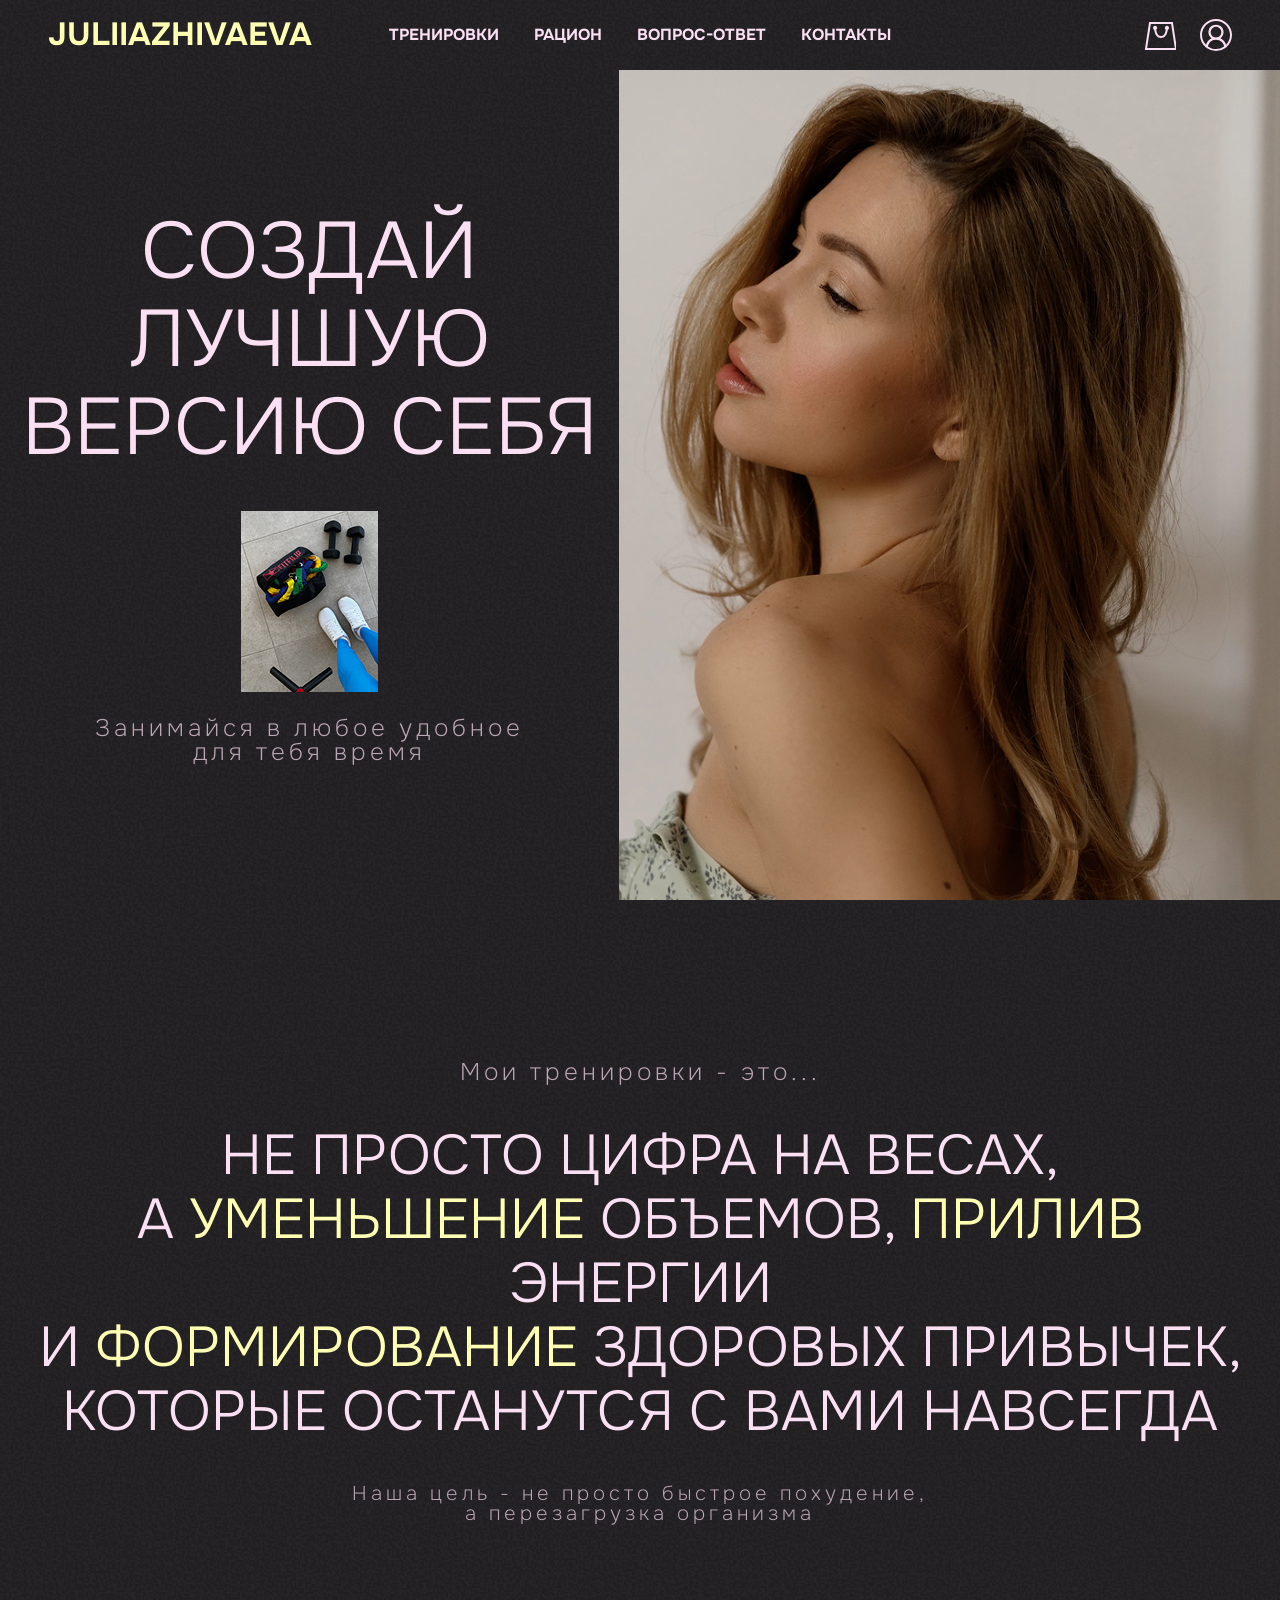
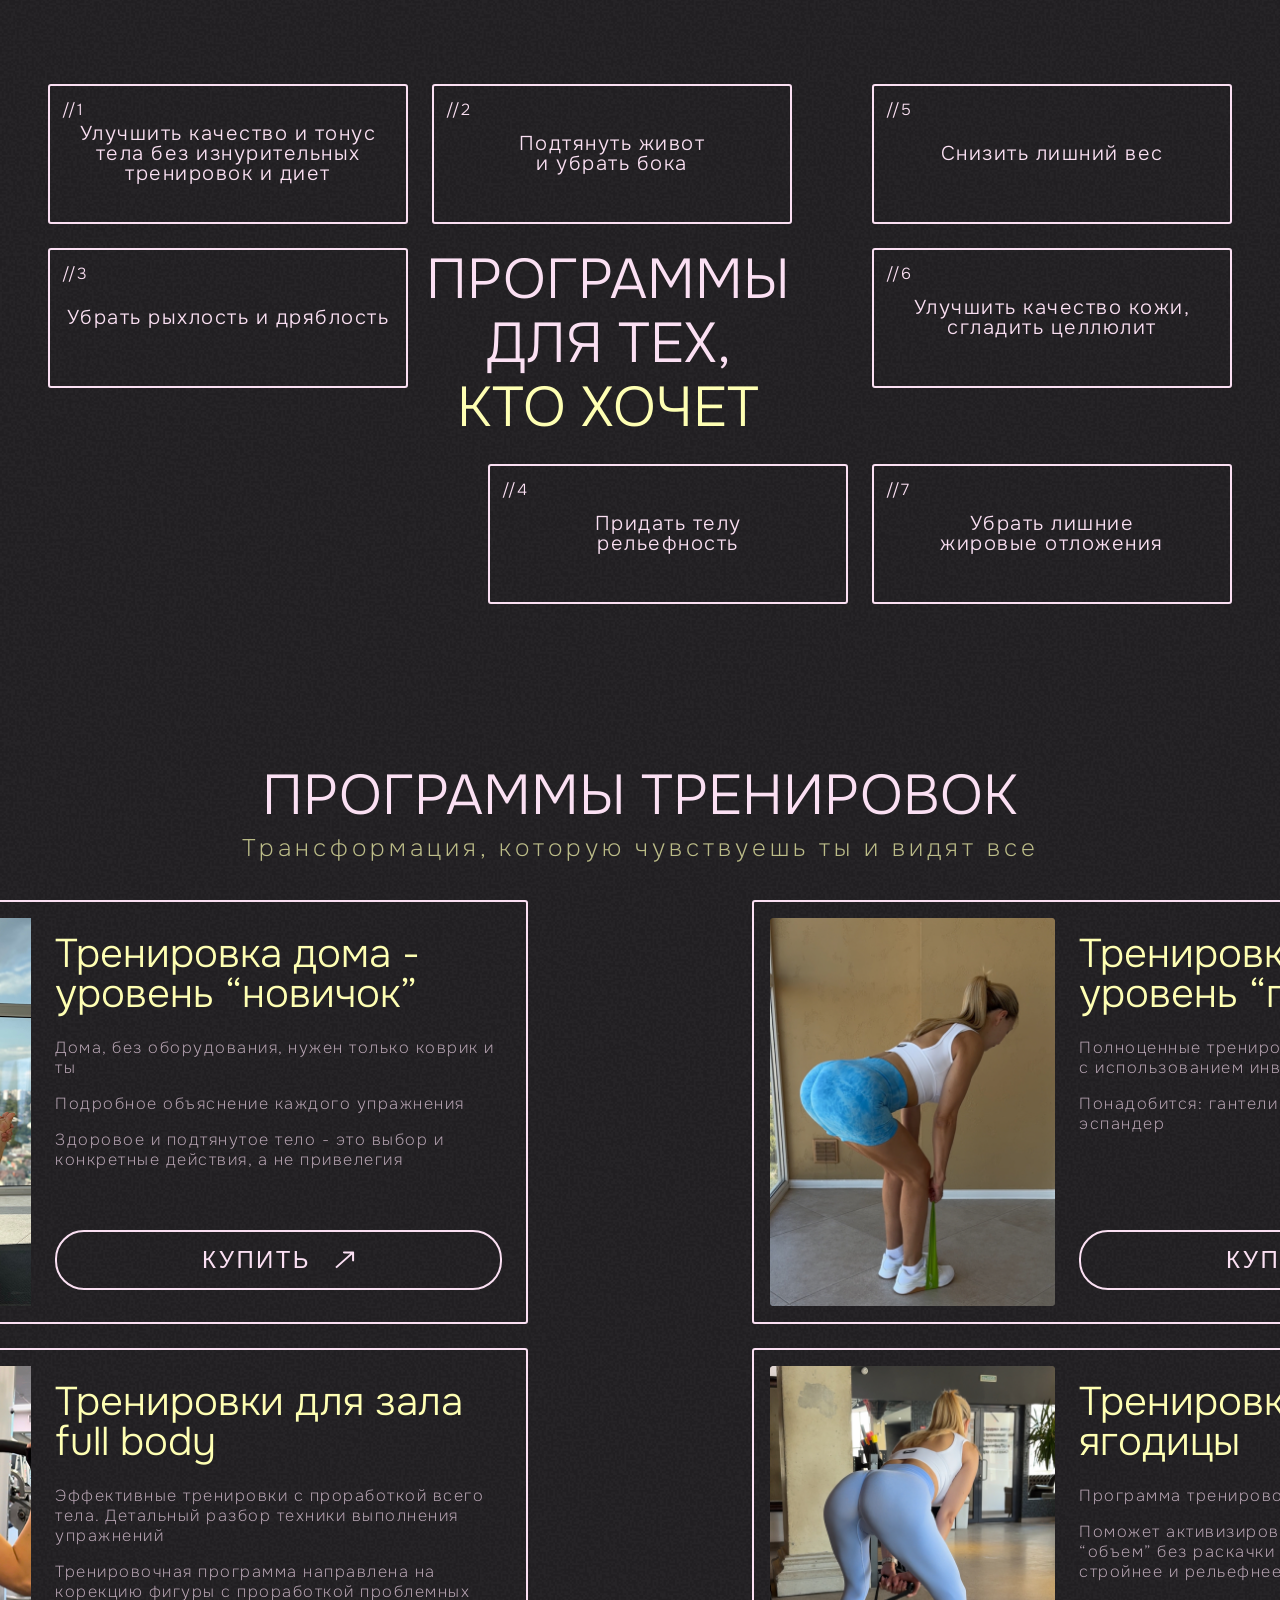
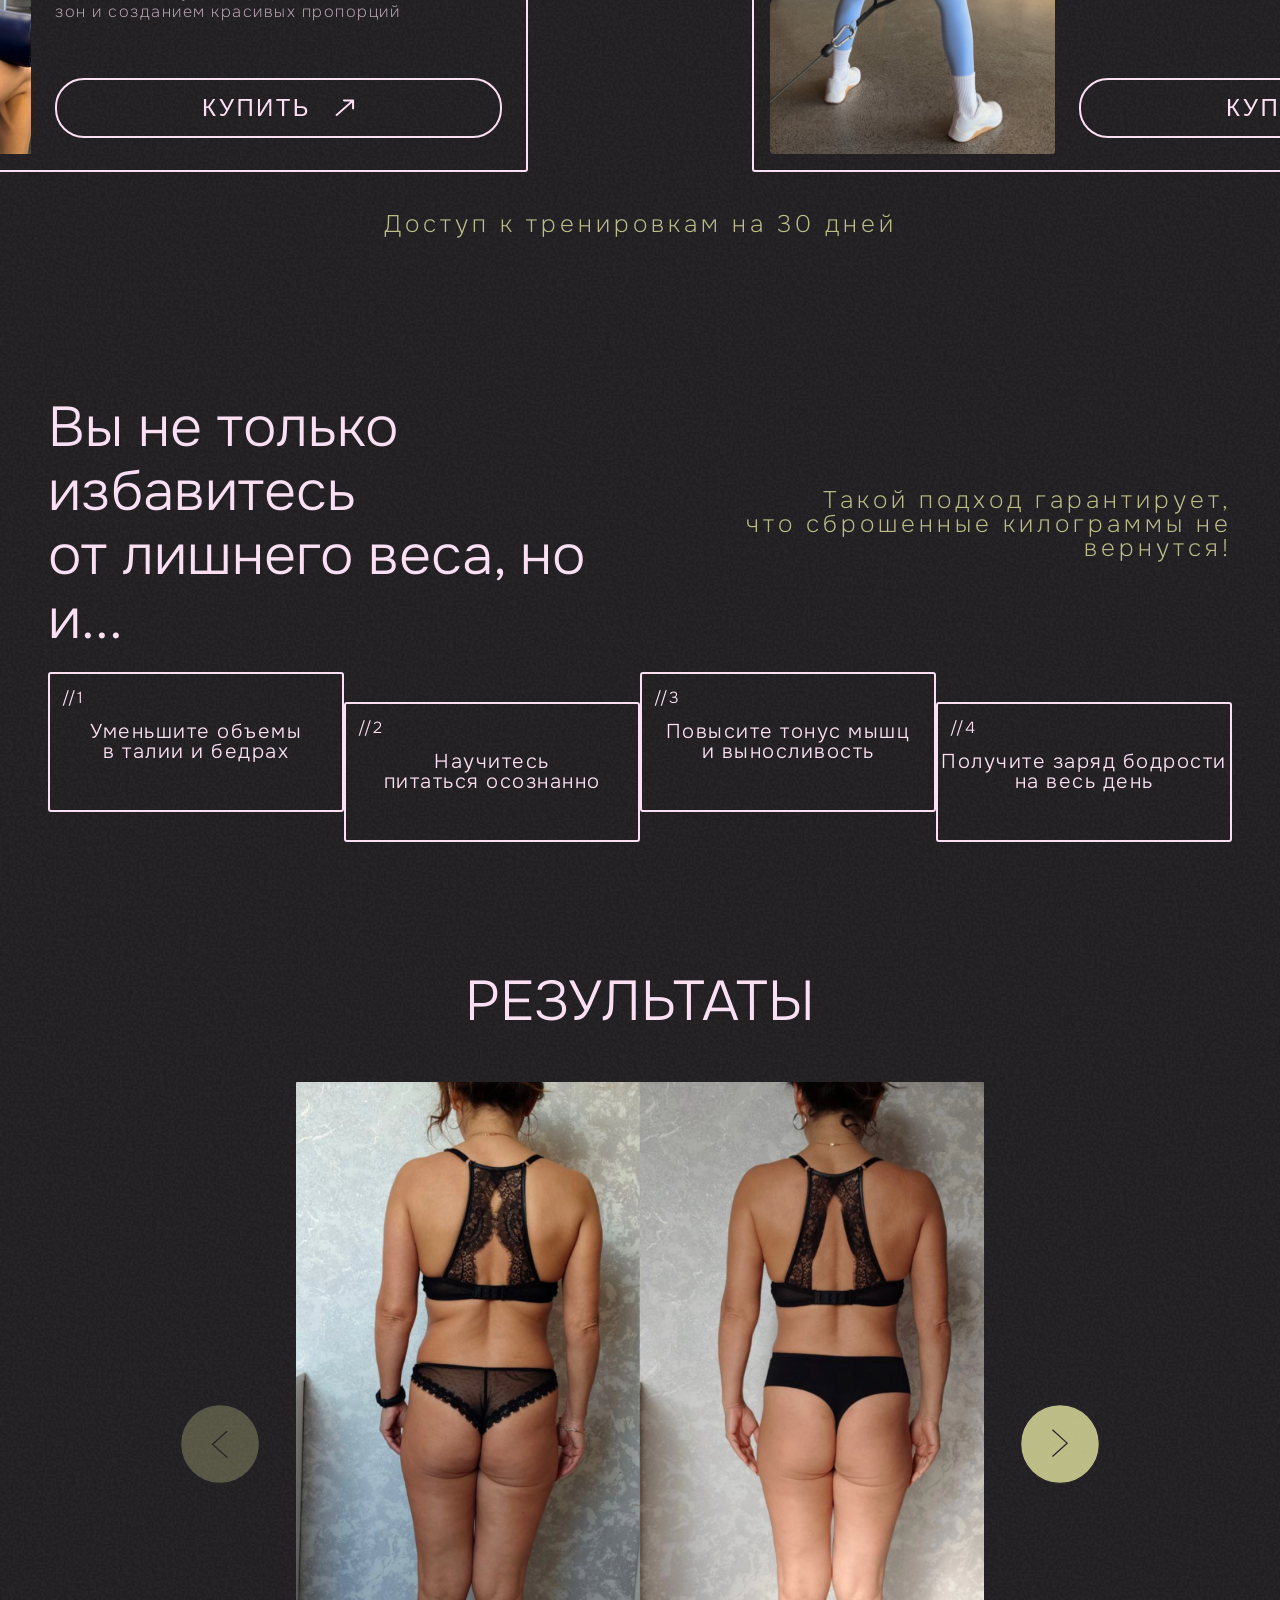
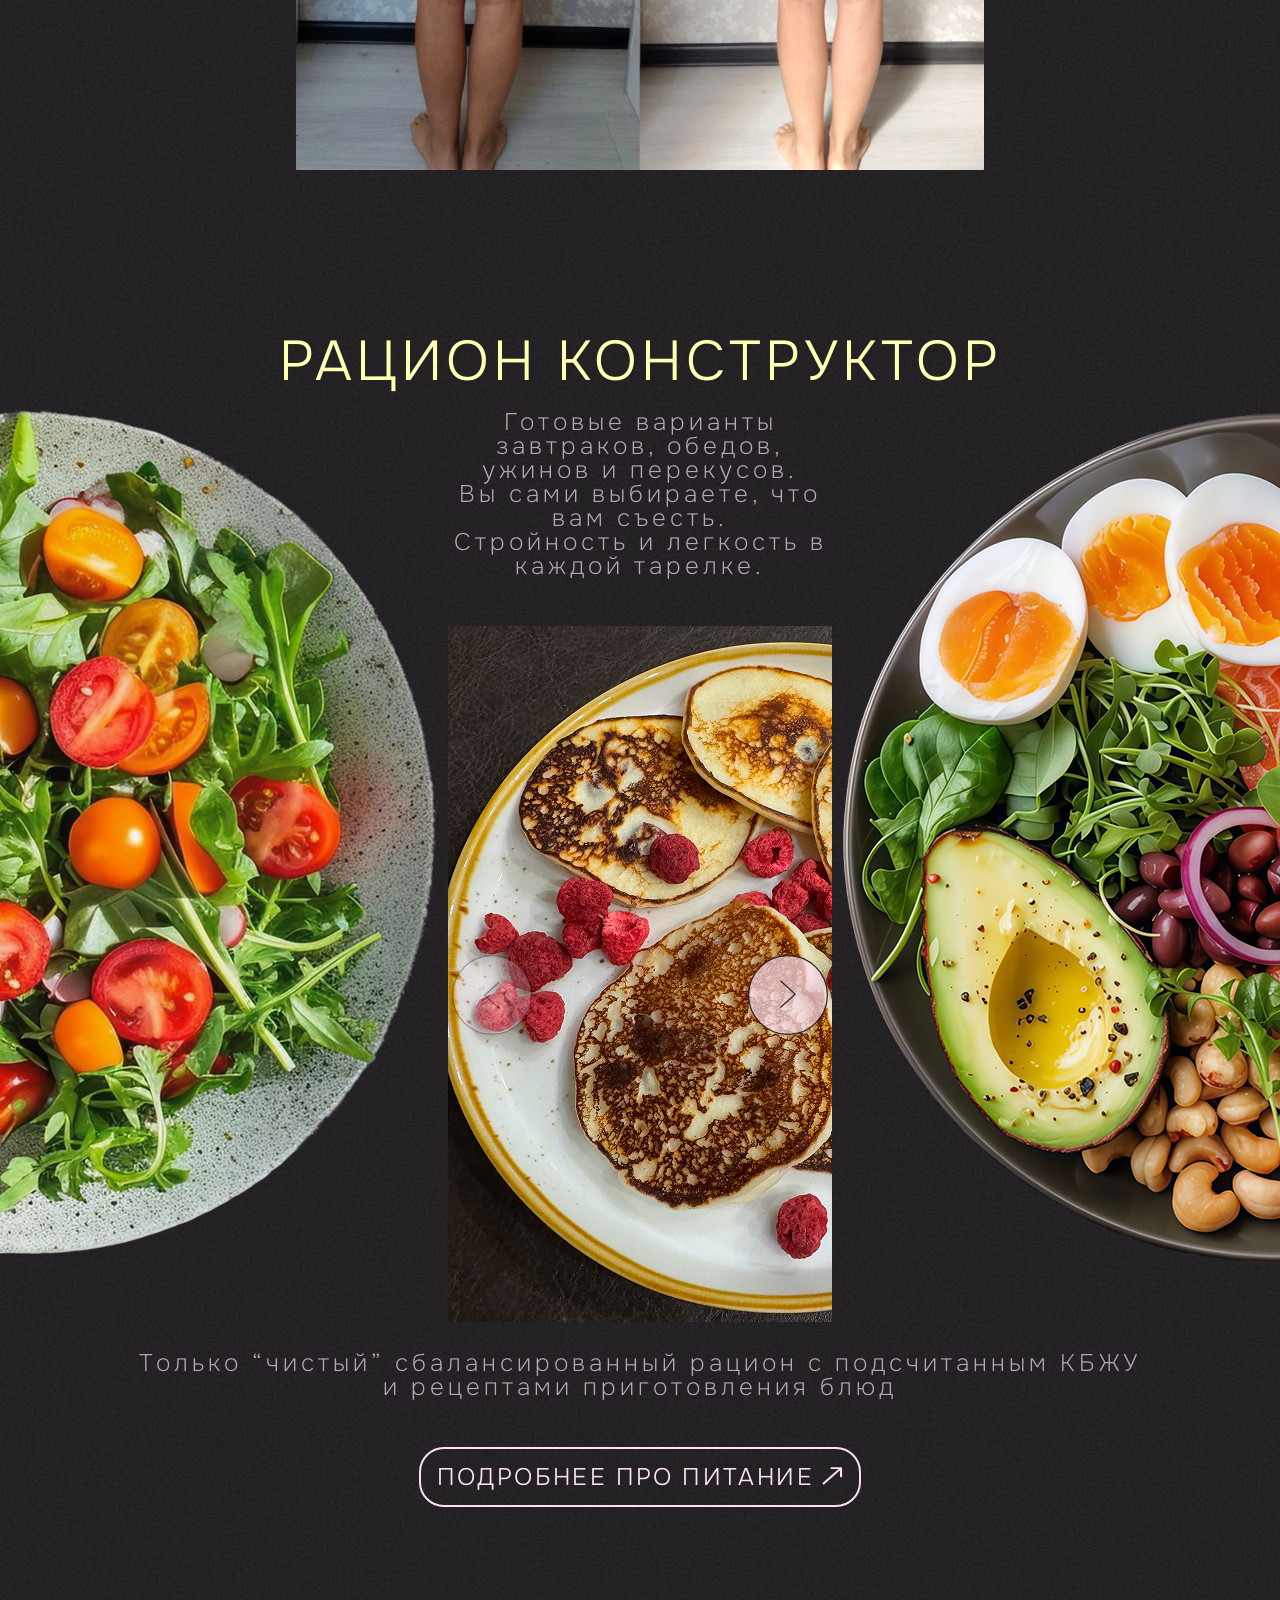
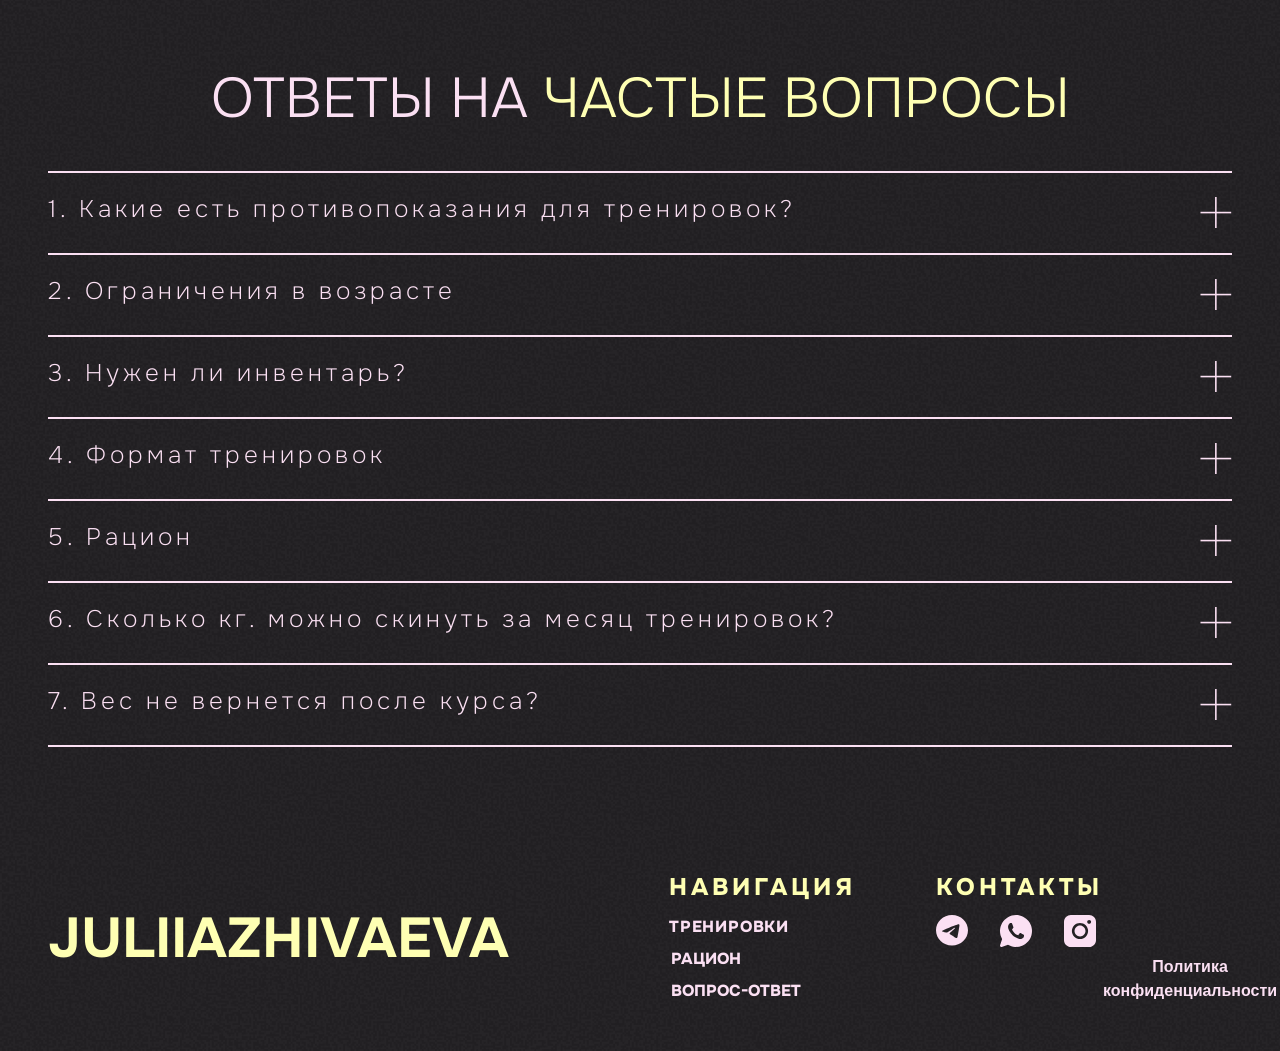
<file: index.html>
<!doctype html><html lang="ru"><head><meta charset="utf-8"/><title>React App</title><script defer="defer" src="/static/js/main.5548b01d.js"></script><link href="/static/css/main.4e81ba3c.css" rel="stylesheet"></head><body><noscript>You need to enable JavaScript to run this app.</noscript><div id="root"></div></body></html>
</file>
<file: static/css/main.4e81ba3c.css>
@font-face{font-display:swap;font-family:Onest;font-style:normal;font-weight:300;src:url(/static/media/Onest-ExtraLight.aaaaf86f37f78fae8928.woff2) format("woff2")}@font-face{font-display:swap;font-family:Onest;font-style:normal;font-weight:400;src:url(/static/media/Onest-Light.2004178ec2a5303acfc1.woff2) format("woff2")}@font-face{font-display:swap;font-family:Onest;font-style:normal;font-weight:500;src:url(/static/media/Onest-Regular.84b3d17ce6d31af2b4ad.woff2) format("woff2")}@font-face{font-display:swap;font-family:Onest;font-style:normal;font-weight:600;src:url(/static/media/Onest-Medium.fb5484a1fba9bc18b5d1.woff2) format("woff2")}@font-face{font-display:swap;font-family:Onest;font-style:normal;font-weight:700;src:url(/static/media/Onest-SemiBold.a2240d0d6f9e0439dd41.woff2) format("woff2")}:root{--main-text-color:#edc9cb;--selected-text-color:#e18186}html{background:url(/static/media/Frame.5e449bd763f567e7a8e3.png),#222023;color:#fbe0f3;font-family:Onest,sans-serif;font-size:16px;font-weight:400;overflow-x:hidden;overflow:hidden;scroll-behavior:smooth}*,:after,:before{box-sizing:border-box;font-size:16px}body,h1,h2,h3,h4,h5,h6,p,ul{box-sizing:border-box;margin:0;padding:0}a{color:inherit;text-decoration:none}li{list-style:none}.container{padding:0 3rem}.Header_header__0NRti{align-items:center;display:flex;justify-content:space-between}.Header_header__title__D3u5q{color:#feffb3;font-size:2rem;font-weight:500;line-height:2.375rem;padding:1rem 0;width:268px}.Header_header__nav-list__Kouqj{display:flex;gap:2.1875rem}.Header_header__nav-link__XjSpG{color:#fbe0f3;font-size:1rem;font-weight:500;line-height:1.5rem;transition:all .25s ease-in-out}.Header_header__nav-link__XjSpG:active,.Header_header__nav-link__XjSpG:hover{color:#e18186}.Header_header__social__DJz31{display:flex}.Header_header__utils__RtXSA{box-sizing:border-box;display:flex;justify-content:end;width:268px}.Header_header__utils-user__o-qcH{cursor:pointer;height:2rem;transition:all .2s ease-in-out;width:2rem}.Header_header__utils-user__o-qcH svg{height:100%;width:100%}.Header_header__utils-user__o-qcH:hover{color:#fbe0f3b3}.Header_header__utils-cart__5ywbr{color:#fbe0f3;cursor:pointer;height:2rem;margin-right:1.5rem;transition:all .2s ease-in-out;width:2rem}.Header_header__utils-cart__5ywbr svg{height:100%;width:100%}.Header_header__utils-cart__5ywbr:hover{color:#fbe0f3b3}.ModalAuth_container__MutoN{background:#222023;flex-direction:column;max-width:31.25rem;z-index:10}.ModalAuth_container__MutoN,.ModalAuth_wrapper__TpjNZ{align-items:center;display:flex;justify-content:center}.ModalAuth_wrapper__TpjNZ{background:#00000080;height:100vh;left:0;position:absolute;top:0;width:100%}.ModalAuth_paragraph__xzJEh{color:#feffb3;font-size:2rem;font-weight:500;line-height:2rem;padding:3rem 0 4rem}.ModalAuth_input__Mu39B{background:#0000;border-bottom:2px solid #e18186;height:100%;min-height:2.25rem}.ModalAuth_input__Mu39B:first-child{margin-bottom:4rem}.ModalAuth_input__Mu39B:active,input:focus{border-bottom:2px solid #e18186;outline:none}.ModalAuth_input__Mu39B::placeholder{color:#fff;font-size:1.75rem;font-weight:600;line-height:1.5rem;padding:.25rem 0;text-align:center}.Body_body__container__vBqrB{display:flex;flex-direction:row}.Body_body_container-img__YPRA5{height:calc(100vh - 70px)}.Body_body__container-content__XxAFQ{align-items:center;background:#0000;display:flex;flex-direction:column;justify-content:center;opacity:0;text-align:center;transform:translateY(2rem);transition:all .5s ease-in-out;width:100%}.Body_body__container-content__XxAFQ h1{font-size:5rem;font-weight:400;line-height:5.5rem;padding-bottom:2.5rem}.Body_body__container-content__XxAFQ img{padding-bottom:1.5rem}.Body_body__container-content__XxAFQ p{color:#fbe0f3b3;font-size:1.5rem;font-weight:300;letter-spacing:4px;line-height:1.5rem}.Body_visible__Ul8Hf{opacity:1;transform:translateY(0)}.Purpose_purpose__container__3lnHq{align-items:center;background:#0000;display:flex;flex-direction:column;justify-content:center;opacity:0;text-align:center;transform:translateY(2rem);transition:all .3s ease-in-out}.Purpose_purpose__container-p1__dk7fW{color:#fbe0f3b3;font-size:1.5rem;font-weight:300;letter-spacing:.25rem;line-height:1.5rem;padding-top:10rem}.Purpose_purpose__container-h__FhKci{font-size:3.5rem;font-weight:400;line-height:4rem;padding:2.5rem 0}.Purpose_purpose__container-p2__rg4Ut{color:#fbe0f3b3;font-size:1.25rem;font-weight:300;letter-spacing:.25rem;line-height:1.25rem}span{font-size:3.5rem;font-weight:400;line-height:4rem}.Purpose_visible__0\+S98{opacity:1;transform:translateY(0)}.WhoWant_container__content__FQoMX{padding:10rem 3rem 5rem}.WhoWant_container__content-item1__UBcPQ,.WhoWant_container__content-item3__PutCO{display:flex;gap:1.5rem}.WhoWant_container__content-item2__tn-lS{display:grid;grid-template-columns:1fr auto 1fr;justify-content:space-between;padding:1.5rem 0}h2{font-size:3.5rem;font-weight:400;line-height:4rem;text-align:center}span{color:#feffb3}.WhoWant_container__content-item1__UBcPQ>:last-child{margin-left:auto}.WhoWant_container__content-item2__tn-lS>:last-child{margin-left:4rem}.WhoWant_container__content-item2__tn-lS>:nth-child(2){align-self:center}.WhoWant_container__content-item3__PutCO>:first-child{margin-left:27.5rem}.WhoWant_container__content-item3__PutCO>:last-child{margin-left:auto}.WhoWantCard_container__DBhYv{align-items:center;border:2px solid #fbe0f3;border-radius:3px;display:flex;font-size:1.25rem;font-weight:400;height:8.75rem;justify-content:center;letter-spacing:2px;line-height:1.5rem;position:relative;text-align:center;white-space:pre-wrap;width:22.5rem}.WhoWantCard_number__9n7bF{color:#fbe0f3;font-size:1rem;font-weight:400;left:0;line-height:1.5rem;padding:.75rem;position:absolute;top:0}.WhoWantCard_container__DBhYv:active,.WhoWantCard_container__DBhYv:hover{background:#e18186;border:2px solid #e18186;color:#222023}.WhoWantCard_container__DBhYv:active p,.WhoWantCard_container__DBhYv:hover p{color:#222023}.WhoWantCard_container__DBhYv,.WhoWantCard_number__9n7bF,.WhoWantCard_text__Yfof0{transition:all .25s ease-in-out}.WhoWantCard_container__DBhYv:active .WhoWantCard_number__9n7bF,.WhoWantCard_container__DBhYv:hover .WhoWantCard_number__9n7bF{color:#222023}.WhoWantCard_text__Yfof0{background:#0000;font-size:1.25rem;letter-spacing:1.5px;line-height:1.25rem}.Training_training__container__2Vpv6{align-items:center;display:flex;flex-direction:column;justify-content:center;padding:5rem 2.5rem 0;text-align:center}.Training_training__container-title__0WCWK{background:#0000;font-size:3.5rem;font-weight:400;line-height:4rem;opacity:0;padding-bottom:.5rem;transform:translateY(2rem);transition:all .3s ease-in-out}.Training_training__container-paragraph__Z96TA{background:#0000;color:#feffb3b3;font-size:1.5rem;font-weight:300;letter-spacing:4px;line-height:1.5rem;opacity:0;padding-bottom:2.5rem;transform:translateY(2rem);transition:all .3s ease-in-out}.Training_training__container-content__W68ND{grid-column-gap:14rem;grid-row-gap:1.5rem;column-gap:14rem;display:grid;grid-template-columns:1fr 1fr;row-gap:1.5rem}.Training_training__container-item__ElDzs{border:2px solid #fbe0f3;border-radius:3px;display:flex;height:26.5rem;width:50rem}.Training_training__container-item__ElDzs img{padding:1rem 1.5rem 1rem 1rem}.Training_training__container-sub-title__p7K\+N{color:#feffb3;font-size:2.5rem;font-weight:400;line-height:2.5rem;margin-right:-1.5rem;padding:2rem 0 1.5rem;text-align:start}.Training_training__container-sub-paragraph__6HAYu{color:#fbe0f3b3;font-size:1rem;font-weight:200;letter-spacing:1.5px;line-height:1.25rem;padding-bottom:1rem;text-align:start}.Training_training__container-buy-btn__-SB2d{align-items:center;background:#0000;border:2px solid #fbe0f3;border-radius:29px;color:#fbe0f3;display:flex;font-size:1.5rem;font-weight:400;justify-content:center;letter-spacing:2.4px;line-height:1.5rem;margin-top:auto;padding:1rem 0;transition:all .25s ease-in-out;width:100%}.Training_training__container-buy-btn__-SB2d:active,.Training_training__container-buy-btn__-SB2d:hover{background:#e18186;border:2px solid #e18186;color:#000}.Training_training__container-buy-btn__-SB2d svg{height:1.25rem;margin-left:1.5rem;padding:0;width:1.25rem}.Training_training__container-subitem__D\+eyh{display:flex;flex-direction:column;flex-grow:1;padding-bottom:2rem;padding-right:1.5rem}.Training_training__container-limited__ISlJz{color:#feffb3b3;font-size:1.5rem;font-weight:300;letter-spacing:4px;line-height:1.5rem;padding:2.5rem 0 5rem}.Training_visible__3iBa-{opacity:1;transform:translateY(0)}.Diet_diet__container__vV2P6{align-items:center;display:flex;flex-direction:column;justify-content:center;padding-top:5rem;text-align:center}.Diet_diet__container-content__zcUuW{display:flex;justify-content:space-between;padding-bottom:1.5rem;width:100%}.Diet_diet__container-title__5L0K6{color:#feffb3;font-size:3.5rem;font-weight:400;letter-spacing:4px;line-height:4rem;padding-bottom:1rem}.Diet_diet__container-paragraph__TH7MY{color:#fbe0f3b3;font-size:1.5rem;font-weight:300;letter-spacing:4px;line-height:1.5rem;padding-bottom:3rem;white-space:pre-wrap}.Diet_swiper-slide__CGdS6 img{display:block;height:100%;object-fit:cover;width:100%}.Diet_diet__container-text__nz8Wh{flex-grow:1;min-width:0}.Diet_diet__container-swiper__AfVCa{width:100%}.Diet_diet__container-swiper__AfVCa .swiper-button-next svg,.Diet_diet__container-swiper__AfVCa .swiper-button-prev svg{display:none!important}.Diet_diet__container-swiper__AfVCa .swiper-button-next,.Diet_diet__container-swiper__AfVCa .swiper-button-prev{background-position:50%;background-repeat:no-repeat;height:80px;width:80px}.Diet_diet__container-swiper__AfVCa .swiper-button-prev{background-image:url(/static/media/left_btn.4d55babf2054f4322054.svg)}.Diet_diet__container-swiper__AfVCa .swiper-button-next{background-image:url(/static/media/right_btn.78b8669a31e43e4fffb2.svg)}.Diet_diet__container-detail__58Y0c{background:#0000;border:2px solid #fbe0f3;border-radius:25px;cursor:pointer;font-size:1.5rem;font-weight:400;letter-spacing:2.4px;line-height:1.5rem;padding:1rem;transition:all .3s ease-in-out;width:-webkit-fit-content;width:fit-content}.Diet_diet__container-subcontent__1Qk5l{align-items:center;display:flex;flex-direction:column;justify-content:center;padding-bottom:5rem;position:relative}.Diet_diet__container-detailModal__-8-YB{background:url(/static/media/Frame.5e449bd763f567e7a8e3.png),#222023;border:2px solid #fbe0f3;border-radius:3px;margin-top:1rem;opacity:0;padding:2.5rem 1.5rem;position:absolute;top:65%;transition:opacity .2s ease-in-out;z-index:-1}.Diet_isopen__1dVum{opacity:1;z-index:1}.Diet_diet__container-list__US\+Fz{align-items:start;display:flex;flex-direction:column;gap:1.5rem}.Diet_diet__container-list__US\+Fz li img{height:1.5rem;width:1.5rem}.Diet_diet__container-list__US\+Fz li{align-items:center;display:flex;font-size:1.5rem;font-weight:300;gap:1.5rem;letter-spacing:.25rem;line-height:1.5rem;text-align:start;white-space:pre-wrap}.Diet_diet__container-detail__58Y0c:active,.Diet_diet__container-detail__58Y0c:hover{background:#e18186;border:2px solid #e18186;color:#222023}:root{--swiper-theme-color:#007aff}:host{display:block;margin-left:auto;margin-right:auto;position:relative;z-index:1}.swiper{display:block;list-style:none;margin-left:auto;margin-right:auto;overflow:hidden;padding:0;position:relative;z-index:1}.swiper-vertical>.swiper-wrapper{flex-direction:column}.swiper-wrapper{box-sizing:initial;display:flex;height:100%;position:relative;transition-property:transform;transition-timing-function:ease;transition-timing-function:var(--swiper-wrapper-transition-timing-function,initial);width:100%;z-index:1}.swiper-android .swiper-slide,.swiper-ios .swiper-slide,.swiper-wrapper{transform:translateZ(0)}.swiper-horizontal{touch-action:pan-y}.swiper-vertical{touch-action:pan-x}.swiper-slide{display:block;flex-shrink:0;height:100%;position:relative;transition-property:transform;width:100%}.swiper-slide-invisible-blank{visibility:hidden}.swiper-autoheight,.swiper-autoheight .swiper-slide{height:auto}.swiper-autoheight .swiper-wrapper{align-items:flex-start;transition-property:transform,height}.swiper-backface-hidden .swiper-slide{-webkit-backface-visibility:hidden;backface-visibility:hidden;transform:translateZ(0)}.swiper-3d.swiper-css-mode .swiper-wrapper{perspective:1200px}.swiper-3d .swiper-wrapper{transform-style:preserve-3d}.swiper-3d{perspective:1200px;.swiper-cube-shadow,.swiper-slide{transform-style:preserve-3d}}.swiper-css-mode{>.swiper-wrapper{-ms-overflow-style:none;overflow:auto;scrollbar-width:none;&::-webkit-scrollbar{display:none}}>.swiper-wrapper>.swiper-slide{scroll-snap-align:start start}&.swiper-horizontal{>.swiper-wrapper{scroll-snap-type:x mandatory}}&.swiper-vertical{>.swiper-wrapper{scroll-snap-type:y mandatory}}&.swiper-free-mode{>.swiper-wrapper{scroll-snap-type:none}>.swiper-wrapper>.swiper-slide{scroll-snap-align:none}}&.swiper-centered{>.swiper-wrapper:before{content:"";flex-shrink:0;order:9999}>.swiper-wrapper>.swiper-slide{scroll-snap-align:center center;scroll-snap-stop:always}}&.swiper-centered.swiper-horizontal{>.swiper-wrapper>.swiper-slide:first-child{-webkit-margin-start:var(--swiper-centered-offset-before);margin-inline-start:var(--swiper-centered-offset-before)}>.swiper-wrapper:before{height:100%;min-height:1px;width:var(--swiper-centered-offset-after)}}&.swiper-centered.swiper-vertical{>.swiper-wrapper>.swiper-slide:first-child{-webkit-margin-before:var(--swiper-centered-offset-before);margin-block-start:var(--swiper-centered-offset-before)}>.swiper-wrapper:before{height:var(--swiper-centered-offset-after);min-width:1px;width:100%}}}.swiper-3d{.swiper-slide-shadow,.swiper-slide-shadow-bottom,.swiper-slide-shadow-left,.swiper-slide-shadow-right,.swiper-slide-shadow-top{height:100%;left:0;pointer-events:none;position:absolute;top:0;width:100%;z-index:10}.swiper-slide-shadow{background:#00000026}.swiper-slide-shadow-left{background-image:linear-gradient(270deg,#00000080,#0000)}.swiper-slide-shadow-right{background-image:linear-gradient(90deg,#00000080,#0000)}.swiper-slide-shadow-top{background-image:linear-gradient(0deg,#00000080,#0000)}.swiper-slide-shadow-bottom{background-image:linear-gradient(180deg,#00000080,#0000)}}.swiper-lazy-preloader{border:4px solid #007aff;border:4px solid var(--swiper-preloader-color,var(--swiper-theme-color));border-radius:50%;border-top:4px solid #0000;box-sizing:border-box;height:42px;left:50%;margin-left:-21px;margin-top:-21px;position:absolute;top:50%;transform-origin:50%;width:42px;z-index:10}.swiper-watch-progress .swiper-slide-visible,.swiper:not(.swiper-watch-progress){.swiper-lazy-preloader{animation:swiper-preloader-spin 1s linear infinite}}.swiper-lazy-preloader-white{--swiper-preloader-color:#fff}.swiper-lazy-preloader-black{--swiper-preloader-color:#000}@keyframes swiper-preloader-spin{0%{transform:rotate(0deg)}to{transform:rotate(1turn)}}:root{--swiper-navigation-size:44px}.swiper-button-next,.swiper-button-prev{align-items:center;color:var(--swiper-theme-color);color:var(--swiper-navigation-color,var(--swiper-theme-color));cursor:pointer;display:flex;height:44px;height:var(--swiper-navigation-size);justify-content:center;position:absolute;width:44px;width:var(--swiper-navigation-size);z-index:10;&.swiper-button-disabled{cursor:auto;opacity:.35;pointer-events:none}&.swiper-button-hidden{cursor:auto;opacity:0;pointer-events:none}.swiper-navigation-disabled &{display:none!important}svg{fill:currentColor;height:100%;object-fit:contain;pointer-events:none;transform-origin:center;width:100%}}.swiper-button-lock{display:none}.swiper-button-next,.swiper-button-prev{margin-top:-22px;margin-top:calc(0px - var(--swiper-navigation-size)/2);top:50%;top:var(--swiper-navigation-top-offset,50%)}.swiper-button-prev{left:4px;left:var(--swiper-navigation-sides-offset,4px);right:auto;.swiper-navigation-icon{transform:rotate(180deg)}}.swiper-button-next{left:auto;right:4px;right:var(--swiper-navigation-sides-offset,4px)}.swiper-horizontal{.swiper-button-next,.swiper-button-prev,~.swiper-button-next,~.swiper-button-prev{margin-left:0;margin-top:-22px;margin-top:calc(0px - var(--swiper-navigation-size)/2);top:50%;top:var(--swiper-navigation-top-offset,50%)}&.swiper-rtl .swiper-button-next,&.swiper-rtl~.swiper-button-next,&~.swiper-button-prev,.swiper-button-prev{left:4px;left:var(--swiper-navigation-sides-offset,4px);right:auto}&.swiper-rtl .swiper-button-prev,&.swiper-rtl~.swiper-button-prev,&~.swiper-button-next,.swiper-button-next{left:auto;right:4px;right:var(--swiper-navigation-sides-offset,4px)}&.swiper-rtl .swiper-button-next,&.swiper-rtl~.swiper-button-next,&~.swiper-button-prev,.swiper-button-prev{.swiper-navigation-icon{transform:rotate(180deg)}}&.swiper-rtl .swiper-button-prev,&.swiper-rtl~.swiper-button-prev{.swiper-navigation-icon{transform:rotate(0deg)}}}.swiper-vertical{.swiper-button-next,.swiper-button-prev,~.swiper-button-next,~.swiper-button-prev{left:50%;left:var(--swiper-navigation-top-offset,50%);margin-left:-22px;margin-left:calc(0px - var(--swiper-navigation-size)/2);margin-top:0;right:auto}.swiper-button-prev,~.swiper-button-prev{bottom:auto;top:4px;top:var(--swiper-navigation-sides-offset,4px);.swiper-navigation-icon{transform:rotate(-90deg)}}.swiper-button-next,~.swiper-button-next{bottom:4px;bottom:var(--swiper-navigation-sides-offset,4px);top:auto;.swiper-navigation-icon{transform:rotate(90deg)}}}.GetRid_getrid__container__DPpb2{align-items:center;display:flex;flex-direction:column;justify-content:center;padding:5rem 3rem 3rem;text-align:center}.GetRid_getrid__container-text__VSXqm{align-items:center;display:flex;justify-content:space-between;width:100%}.GetRid_getrid__container-text__VSXqm h2{color:#fbe0f3;font-size:3.5rem;font-weight:400;line-height:4rem;text-align:start}.GetRid_getrid__container-text__VSXqm p{color:#feffb3b3;font-size:1.5rem;font-weight:300;letter-spacing:4px;line-height:1.5rem;text-align:end}.GetRid_getrid__container-cards__oQBBH{display:flex;justify-content:space-between;opacity:0;padding-top:1.25rem;transform:translateY(2rem);transition:all .25s ease-in-out;width:100%}.GetRid_getrid__container-cards__oQBBH>:nth-child(2),.GetRid_getrid__container-cards__oQBBH>:nth-child(4){margin-top:1.875rem}.GetRid_visible__mGG9b{opacity:1;transform:translateY(0)}.Result_diet__container-swiper__SbN4L{padding-bottom:5rem}.Result_container__result-title__hNgmL{color:#fbe0f3;font-size:3.5rem;font-weight:400;line-height:4rem;padding:5rem 0 3rem}.Result_container__result-img__50oDk{max-width:43rem}.Result_container__result__v\+nJg{align-items:center;display:flex;flex-direction:column;justify-content:center;padding-bottom:5rem;width:100%}.Result_container__result-swiper__hU4Yp{margin:0 auto;overflow:hidden;padding-left:7.5rem;width:58rem}.Result_container__result-img__50oDk{border-radius:1px;display:block;height:100%;object-fit:cover;overflow:hidden;width:100%}.Result_container__result-swiper__hU4Yp .swiper-button-next svg,.Result_container__result-swiper__hU4Yp .swiper-button-prev svg{display:none!important}.Result_container__result-swiper__hU4Yp .swiper-button-next,.Result_container__result-swiper__hU4Yp .swiper-button-prev{background-position:50%;background-repeat:no-repeat;height:80px;width:80px}.Result_container__result-swiper__hU4Yp .swiper-button-prev{background-image:url(/static/media/diet_left.a24e1e803d3ff0dc70ca.svg)}.Result_container__result-swiper__hU4Yp .swiper-button-next{background-image:url(/static/media/diet_right.70992fce9f27816a426a.svg)}.Questions_questions__container__jN7yV{cursor:pointer;padding:0 3rem}.Questions_questions__container-list__YrNez{padding-bottom:5rem}.Questions_questions__container-title__AmPO7{padding:5rem 0 2.5rem}.QuestElement_description__Z8fFf{white-space:pre-wrap}.QuestElement_title__uwphs{border-bottom:2px solid #fbe0f3;color:#fbe0f3;font-size:1.5rem;font-weight:300;letter-spacing:.25rem;line-height:1.5rem;padding:1.5rem 0}.QuestElement_container__8FuJo:first-child{border-top:2px solid #fbe0f3}.QuestElement_title__uwphs button{background:#0000;border:none;cursor:pointer;margin:0;padding:0}.QuestElement_title__uwphs{display:flex;justify-content:space-between}.QuestElement_icon__q7pG0{display:block;height:2rem;transition:transform .3s ease-in-out;width:2rem}.QuestElement_description__Z8fFf{color:#feffb3;font-size:1.5rem;font-weight:300;letter-spacing:.25rem;line-height:2rem;max-height:0;opacity:0;overflow:hidden;padding:0 0 0 2rem;transition:max-height .4s ease-out,padding .4s ease-out,opacity .4s ease-in-out}.QuestElement_title__uwphs.QuestElement_isopen__l-H1d .QuestElement_icon__q7pG0{transform:rotate(-45deg)}.QuestElement_title__uwphs.QuestElement_isopen__l-H1d+.QuestElement_description__Z8fFf{opacity:1;overflow:visible;padding:1.5rem 0 1.5rem 2rem}.QuestElement_descriptionOpen__DwOeF{max-height:5rem}.QuestElement_large__Ik5lH{max-height:25rem}.Footer_footer__container__-90Vh{display:flex;padding:0 3rem}.Footer_footer__container-title__sBEaW{color:#feffb3;font-size:3.5rem;font-weight:500;line-height:4rem;padding:5rem 0}.Footer_footer__container-nav__l5XoL{display:flex;flex-direction:column;gap:.5rem;padding:3rem 0 0 10rem}.Footer_footer__container-navTitle__7wSnf{color:#feffb3;font-size:1.5rem;font-weight:600;letter-spacing:.25rem;line-height:1.5rem;padding-bottom:.5rem}.Footer_footer__container-navBtn__IcMKt{background:#0000;border:none;color:#fbe0f3;cursor:pointer;font-size:1rem;font-weight:600;line-height:1.5rem;padding:0;text-align:start;transition:all .15s ease-in-out}.Footer_footer__container-nav__l5XoL :nth-child(2){letter-spacing:.05rem}.Footer_footer__container-nav__l5XoL :nth-child(3),.Footer_footer__container-nav__l5XoL :nth-child(4){margin-left:1.5px}.Footer_footer__container-contactsTitle__8vFYh{color:#feffb3;font-size:1.5rem;font-weight:600;letter-spacing:.25rem;line-height:1.5rem;padding-bottom:1rem}.Footer_footer__container-contactsIcons__twsNQ{border-radius:50%;display:flex;gap:2rem;height:2rem;width:2rem}.Footer_footer__container-contactsBtn__uiYwR{background:#0000;border:none;border-radius:50%;cursor:pointer;display:inline-block;padding:0}.Footer_footer__container-contacts__YgOpX{display:flex;flex-direction:column;padding:3rem 0 0 5rem}.Footer_footer__container-policy__Cl8ec{background:#0000;border:none;color:#fbe0f3;cursor:pointer;font-size:1rem;font-weight:600;height:-webkit-fit-content;height:fit-content;line-height:1.5rem;margin-left:auto;margin-top:auto;padding:0 0 3rem}.Footer_footer__container-policy__Cl8ec:hover{text-decoration:underline}.Footer_footer__container-navBtn__IcMKt:hover{color:#e18186}
/*# sourceMappingURL=main.4e81ba3c.css.map*/
</file>
